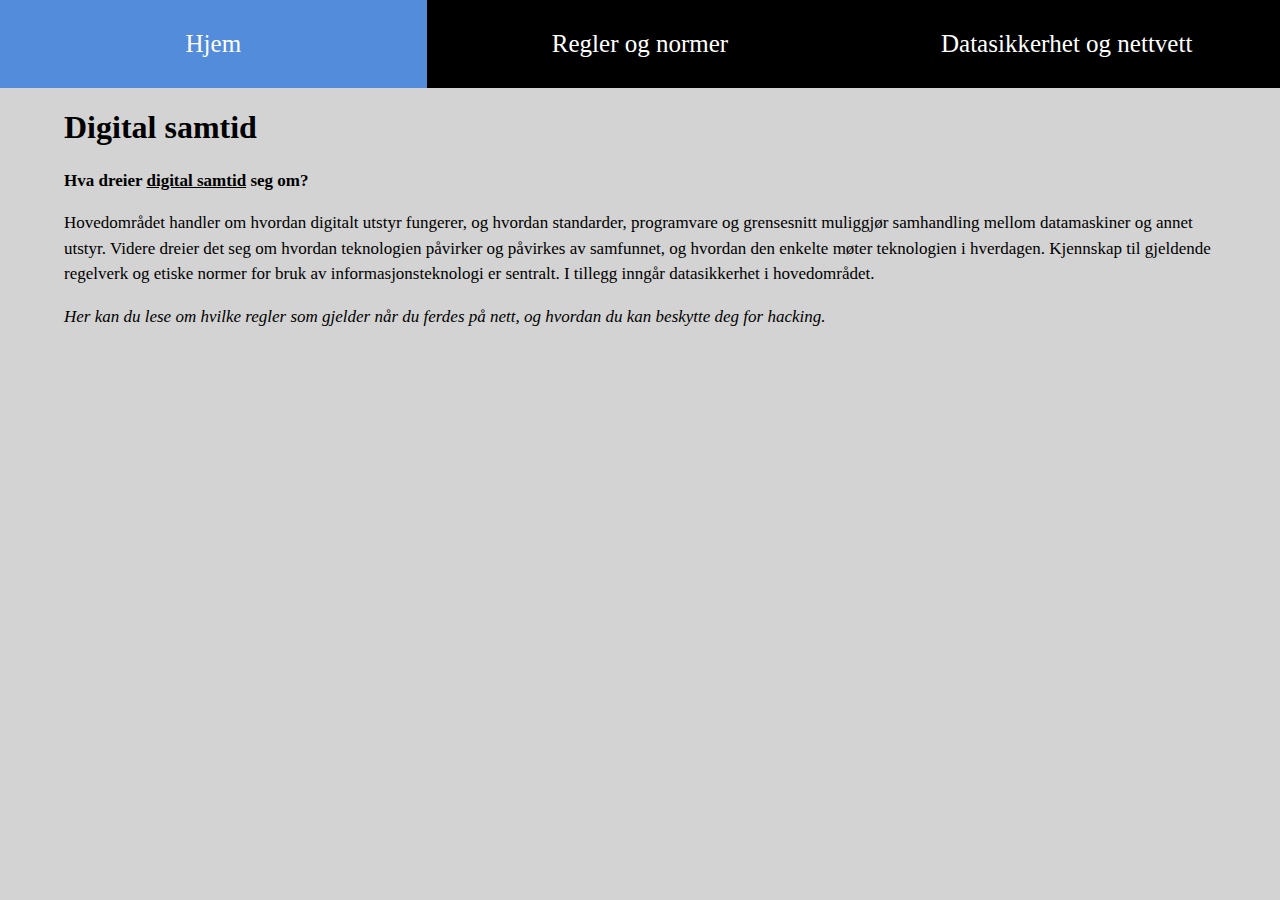
<file: index.html>
<!DOCTYPE html>
<html lang="no" dir="ltr">
  <head>
    <meta charset="utf-8">
    <link rel="stylesheet" href="Style.css">
    <title>Digital samtid - Hjem</title>
  </head>
  <body>
    <header>
      <nav>
        <a href="index.html" class="active">Hjem</a>
        <a href="regler.html">Regler og normer</a>
        <a href="datasikkerhet.html">Datasikkerhet og nettvett</a>
      </nav>
    </header>
    <main>
      <h1>Digital samtid</h1>
      <p> <b> Hva dreier <a id="udir" href="https://www.udir.no/kl06/INF1-01/Hele/Komplett_visning" target="_blank" title="digital samtid">digital samtid</a> seg om?</b> </p>
      <p>
        Hovedområdet handler om hvordan digitalt utstyr fungerer, og hvordan standarder, programvare og grensesnitt muliggjør samhandling mellom datamaskiner og annet utstyr. Videre dreier det seg om hvordan teknologien påvirker og påvirkes av samfunnet, og hvordan den enkelte møter teknologien i hverdagen. Kjennskap til gjeldende regelverk og etiske normer for bruk av informasjonsteknologi er sentralt. I tillegg inngår datasikkerhet i hoved­området.
      </p>
      <p> <i>
        Her kan du lese om hvilke regler som gjelder når du ferdes på nett, og hvordan du kan beskytte deg for hacking.
      </i> </p>
      <iframe width="560" height="315" src="https://www.youtube.com/embed/hqKafI7Amd8" frameborder="0" allow="accelerometer; autoplay; encrypted-media; gyroscope; picture-in-picture" allowfullscreen alt="Video om hvordan en hacker jobber, og hva han kan gjøre og finne."></iframe>

    </main>
    <footer>

    </footer>
  </body>
</html>
</file>
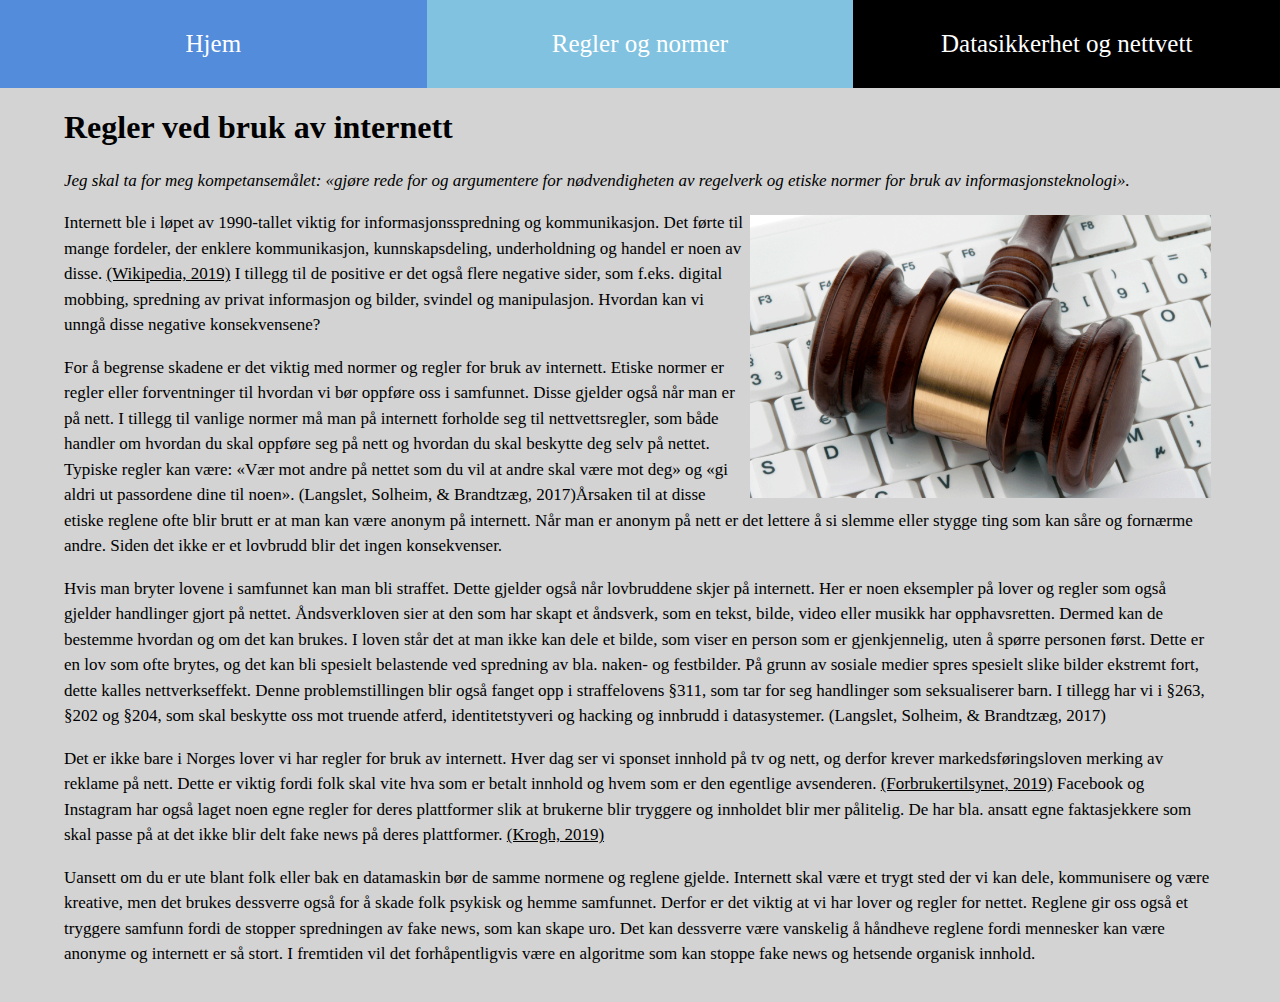
<file: regler.html>
<html lang="no" dir="ltr">
  <head>
    <meta charset="utf-8">
    <link rel="stylesheet" href="Style.css">
    <title>Digital samtid - utfordinger</title>
  </head>
  <body>
    <header>
      <nav>
        <a href="index.html">Hjem</a>
        <a href="regler.html" class="active">Regler og normer</a>
        <a href="datasikkerhet.html">Datasikkerhet og nettvett</a>
      </nav>
    </header>
    <main>

      <h1>Regler ved bruk av internett</h1>
      <p><i>
        Jeg skal ta for meg kompetansemålet: «gjøre rede for og argumentere for nødvendigheten av regelverk og etiske normer for bruk av informasjonsteknologi».
      </i></p>
      <img id="lov" src="Bilder/lover.png" alt="Bilde av en dommerklubbe og tastatur.">
      <p>
        Internett ble i løpet av 1990-tallet viktig for informasjonsspredning og kommunikasjon. Det førte til mange fordeler, der enklere kommunikasjon, kunnskapsdeling, underholdning og handel er noen av disse. <a href="https://no.wikipedia.org/wiki/Internett" target="_blank" title="Internett">(Wikipedia, 2019)</a> I tillegg til de positive er det også flere negative sider, som f.eks. digital mobbing, spredning av privat informasjon og bilder, svindel og manipulasjon. Hvordan kan vi unngå disse negative konsekvensene?
      </p>
      <p>
        For å begrense skadene er det viktig med normer og regler for bruk av internett. Etiske normer er regler eller forventninger til hvordan vi bør oppføre oss i samfunnet. Disse gjelder også når man er på nett. I tillegg til vanlige normer må man på internett forholde seg til nettvettsregler, som både handler om hvordan du skal oppføre seg på nett og hvordan du skal beskytte deg selv på nettet. Typiske regler kan være: «Vær mot andre på nettet som du vil at andre skal være mot deg» og «gi aldri ut passordene dine til noen». (Langslet, Solheim, & Brandtzæg, 2017)Årsaken til at disse etiske reglene ofte blir brutt er at man kan være anonym på internett. Når man er anonym på nett er det lettere å si slemme eller stygge ting som kan såre og fornærme andre. Siden det ikke er et lovbrudd blir det ingen konsekvenser.
      </p>
      <p>
        Hvis man bryter lovene i samfunnet kan man bli straffet. Dette gjelder også når lovbruddene skjer på internett. Her er noen eksempler på lover og regler som også gjelder handlinger gjort på nettet. Åndsverkloven sier at den som har skapt et åndsverk, som en tekst, bilde, video eller musikk har opphavsretten. Dermed kan de bestemme hvordan og om det kan brukes. I loven står det at man ikke kan dele et bilde, som viser en person som er gjenkjennelig, uten å spørre personen først. Dette er en lov som ofte brytes, og det kan bli spesielt belastende ved spredning av bla. naken- og festbilder. På grunn av sosiale medier spres spesielt slike bilder ekstremt fort, dette kalles nettverkseffekt. Denne problemstillingen blir også fanget opp i straffelovens §311, som tar for seg handlinger som seksualiserer barn. I tillegg har vi i §263, §202 og §204, som skal beskytte oss mot truende atferd, identitetstyveri og hacking og innbrudd i datasystemer. (Langslet, Solheim, & Brandtzæg, 2017)
      </p>
      <p>
        Det er ikke bare i Norges lover vi har regler for bruk av internett. Hver dag ser vi sponset innhold på tv og nett, og derfor krever markedsføringsloven merking av reklame på nett. Dette er viktig fordi folk skal vite hva som er betalt innhold og hvem som er den egentlige avsenderen. <a href="https://www.forbrukertilsynet.no/lov-og-rett/veiledninger-og-retningslinjer/veiledning-reklame-some" target="_blank" title="merking av reklame">(Forbrukertilsynet, 2019)</a> Facebook og Instagram har også laget noen egne regler for deres plattformer slik at brukerne blir tryggere og innholdet blir mer pålitelig. De har bla. ansatt egne faktasjekkere som skal passe på at det ikke blir delt fake news på deres plattformer. <a href="https://730.no/instagram-facebook-fake-news/" target="_blank" title="Instagram og Facebooks kamp mot fake news">(Krogh, 2019)</a>
      </p>
      <p>
        Uansett om du er ute blant folk eller bak en datamaskin bør de samme normene og reglene gjelde. Internett skal være et trygt sted der vi kan dele, kommunisere og være kreative, men det brukes dessverre også for å skade folk psykisk og hemme samfunnet. Derfor er det viktig at vi har lover og regler for nettet. Reglene gir oss også et tryggere samfunn fordi de stopper spredningen av fake news, som kan skape uro. Det kan dessverre være vanskelig å håndheve reglene fordi mennesker kan være anonyme og internett er så stort. I fremtiden vil det forhåpentligvis være en algoritme som kan stoppe fake news og hetsende organisk innhold.
      </p>

    </main>
    <footer>

    </footer>
  </body>
</html>
</file>
<file: Style.css>
body{
  background-color: lightgrey;
  margin: 0;
}
nav{
  display: flex;
  justify-content: space-around;
  background-color: black;
}
nav a{
  color: white;
  text-decoration: none;
  font-size: 25px;
  padding: 30px;
  width: 100%;
  text-align: center;
}
nav a:hover{
  color: white;
  background-color: #538cdb;
}
.active{
  background-color: #80c2e0;
}
main{
  margin: auto;
  width: 90%;
  margin-bottom: 35px;
}
a{
  color: black;
}
p{
  line-height: 1.5;
  font-size: 17px;
}
#lov{
  width: 40%;
  float: right;
  margin: 5px;
}
.griddata{
  display: grid;
  grid-template-columns: repeat(3, 1fr);
  grid-gap:35px;
}
.griddata img{
  width: 100%;
}
iframe{
  width: 60%;
}
</file>
